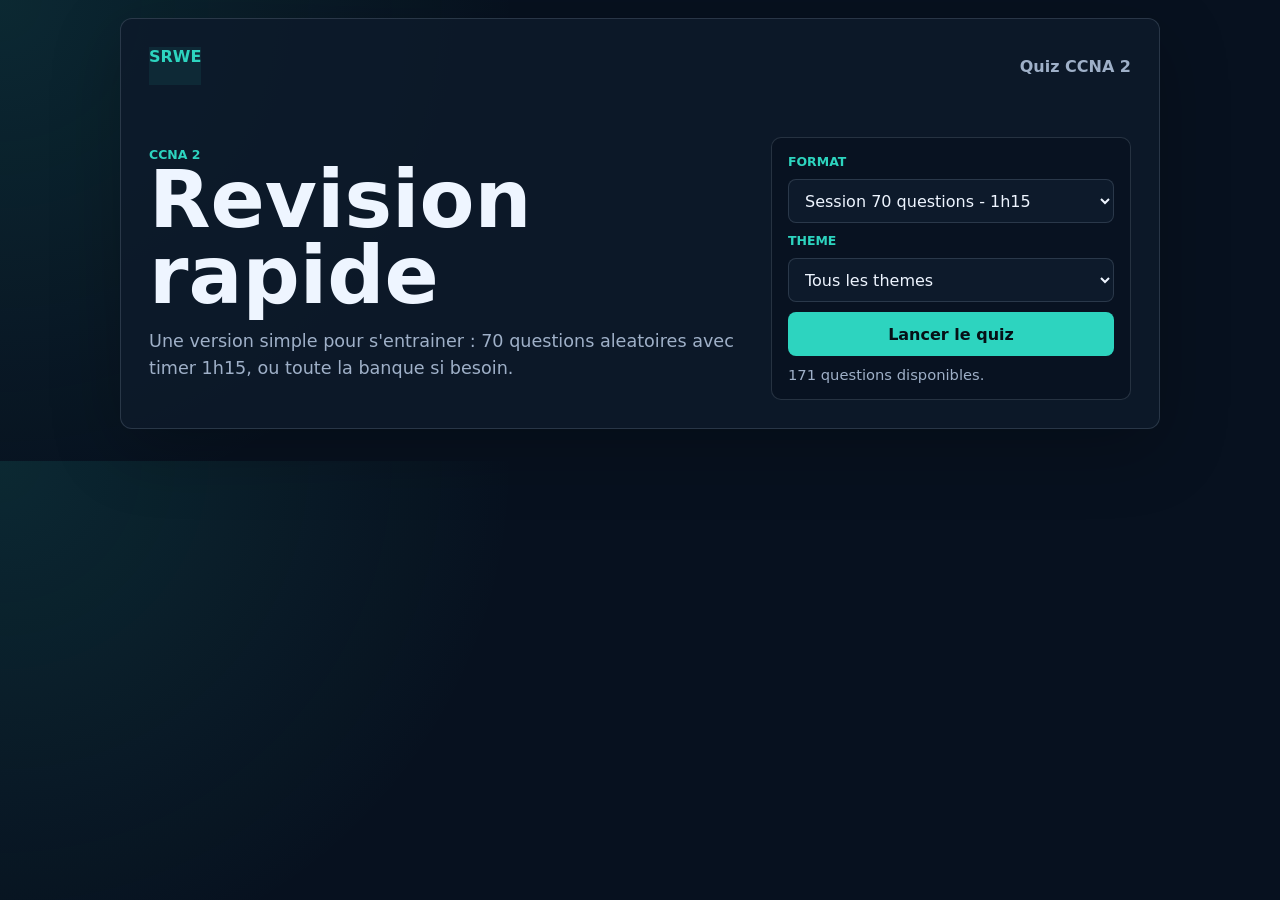
<file: ccna2.html>
<!doctype html>
<html lang="fr">
  <head>
    <meta charset="utf-8">
    <meta name="viewport" content="width=device-width, initial-scale=1">
    <title>CCNA 2 SRWE - Revision classe</title>
    <link rel="icon" href="icon.svg" type="image/svg+xml">
    <link rel="stylesheet" href="classe.css?v=2">
  </head>
  <body>
    <main class="class-app">
      <header class="class-hero">
        <nav class="class-top">
          <span class="brand">SRWE</span>
          <span>Quiz CCNA 2</span>
        </nav>
        <section class="hero-grid">
          <div>
            <p class="kicker">CCNA 2</p>
            <h1>Revision rapide</h1>
            <p class="intro">Une version simple pour s'entrainer : 70 questions aleatoires avec timer 1h15, ou toute la banque si besoin.</p>
          </div>
          <div class="start-card">
            <label for="sessionMode">Format</label>
            <select id="sessionMode">
              <option value="70">Session 70 questions - 1h15</option>
              <option value="all">Toutes les questions</option>
            </select>
            <label for="themeSelect">Theme</label>
            <select id="themeSelect">
              <option value="">Tous les themes</option>
            </select>
            <button id="startClassQuiz" type="button">Lancer le quiz</button>
            <p id="bankInfo">Chargement des questions...</p>
          </div>
        </section>
      </header>

      <section id="quizView" class="quiz-view hidden">
        <div class="quiz-head">
          <div>
            <p class="kicker">Question</p>
            <h2 id="questionCounter">1 / 70</h2>
          </div>
          <div class="progress">
            <strong id="timer">01:15:00</strong>
            <span id="answeredCounter">0 reponse</span>
            <div><i id="progressFill"></i></div>
          </div>
        </div>

        <article class="question-card">
          <p id="questionTheme" class="theme-pill"></p>
          <h3 id="questionText"></h3>
          <div id="questionImages" class="image-list"></div>
          <div id="answerList" class="answer-list"></div>
        </article>

        <footer class="quiz-actions">
          <button id="prevQuestion" type="button">Precedente</button>
          <button id="nextQuestion" type="button">Suivante</button>
          <button id="submitQuiz" type="button">Voir le score</button>
        </footer>
      </section>

      <section id="resultView" class="result-view hidden">
        <div class="result-card">
          <p class="kicker">Resultat</p>
          <h2 id="finalScore">0 / 70</h2>
          <p id="finalPercent"></p>
          <div class="result-actions">
            <button id="retryQuiz" type="button">Recommencer</button>
            <button id="backToStart" type="button">Retour accueil</button>
          </div>
        </div>
        <div id="correctionList" class="correction-list"></div>
      </section>
    </main>

    <script src="questions.js"></script>
    <script src="classe.js?v=2"></script>
  </body>
</html>
</file>
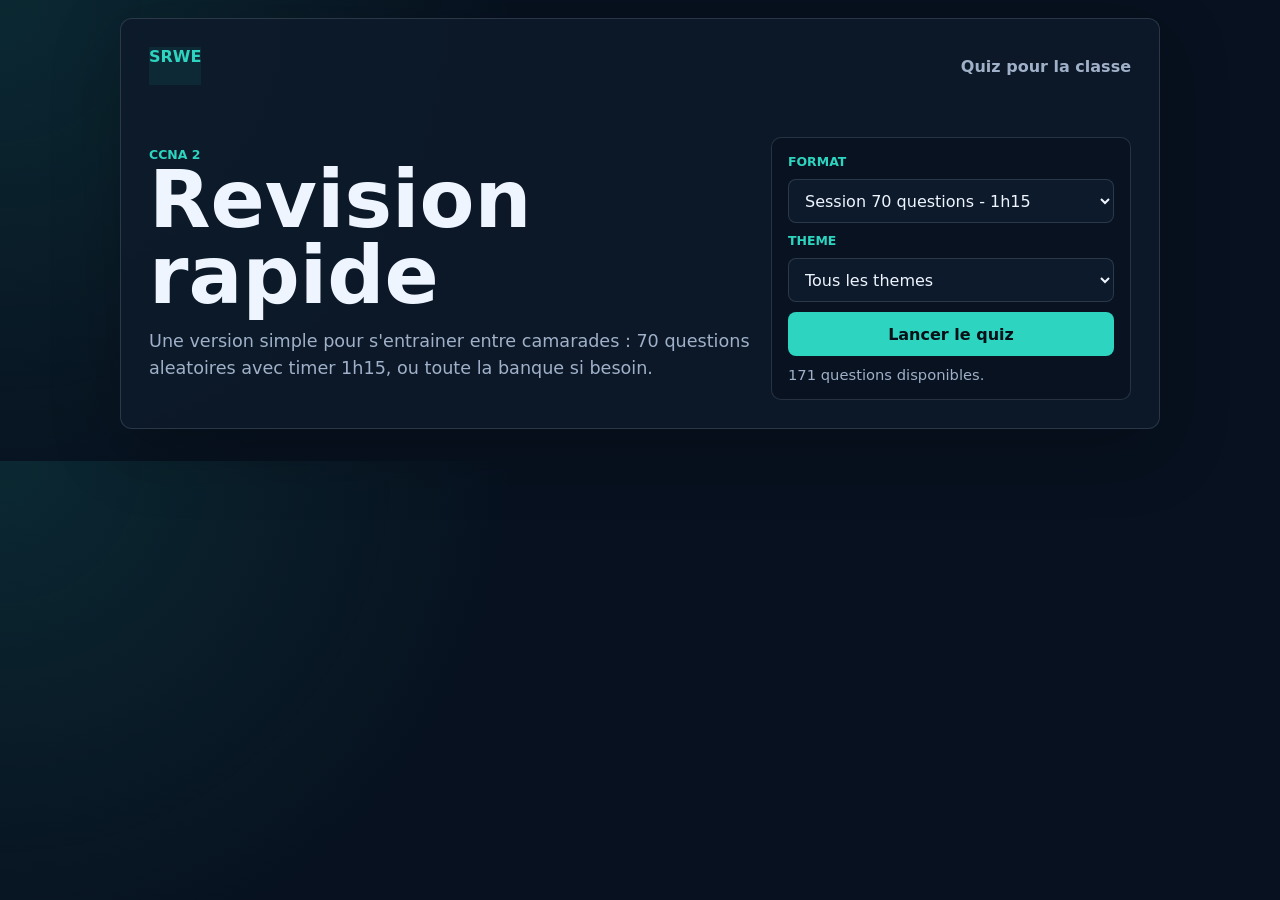
<file: classe.html>
<!doctype html>
<html lang="fr">
  <head>
    <meta charset="utf-8">
    <meta name="viewport" content="width=device-width, initial-scale=1">
    <title>CCNA 2 SRWE - Quiz classe</title>
    <link rel="icon" href="icon.svg" type="image/svg+xml">
    <link rel="stylesheet" href="classe.css?v=2">
  </head>
  <body>
    <main class="class-app">
      <header class="class-hero">
        <nav class="class-top">
          <span class="brand">SRWE</span>
          <span>Quiz pour la classe</span>
        </nav>
        <section class="hero-grid">
          <div>
            <p class="kicker">CCNA 2</p>
            <h1>Revision rapide</h1>
            <p class="intro">Une version simple pour s'entrainer entre camarades : 70 questions aleatoires avec timer 1h15, ou toute la banque si besoin.</p>
          </div>
          <div class="start-card">
            <label for="sessionMode">Format</label>
            <select id="sessionMode">
              <option value="70">Session 70 questions - 1h15</option>
              <option value="all">Toutes les questions</option>
            </select>
            <label for="themeSelect">Theme</label>
            <select id="themeSelect">
              <option value="">Tous les themes</option>
            </select>
            <button id="startClassQuiz" type="button">Lancer le quiz</button>
            <p id="bankInfo">Chargement des questions...</p>
          </div>
        </section>
      </header>

      <section id="quizView" class="quiz-view hidden">
        <div class="quiz-head">
          <div>
            <p class="kicker">Question</p>
            <h2 id="questionCounter">1 / 70</h2>
          </div>
          <div class="progress">
            <strong id="timer">01:15:00</strong>
            <span id="answeredCounter">0 reponse</span>
            <div><i id="progressFill"></i></div>
          </div>
        </div>

        <article class="question-card">
          <p id="questionTheme" class="theme-pill"></p>
          <h3 id="questionText"></h3>
          <div id="questionImages" class="image-list"></div>
          <div id="answerList" class="answer-list"></div>
        </article>

        <footer class="quiz-actions">
          <button id="prevQuestion" type="button">Precedente</button>
          <button id="nextQuestion" type="button">Suivante</button>
          <button id="submitQuiz" type="button">Voir le score</button>
        </footer>
      </section>

      <section id="resultView" class="result-view hidden">
        <div class="result-card">
          <p class="kicker">Resultat</p>
          <h2 id="finalScore">0 / 70</h2>
          <p id="finalPercent"></p>
          <div class="result-actions">
            <button id="retryQuiz" type="button">Recommencer</button>
            <button id="backToStart" type="button">Retour accueil</button>
          </div>
        </div>
        <div id="correctionList" class="correction-list"></div>
      </section>
    </main>

    <script src="questions.js"></script>
    <script src="classe.js?v=2"></script>
  </body>
</html>
</file>
<file: classe.css>
:root {
  color-scheme: dark;
  --bg: #07111f;
  --panel: #0d1a2b;
  --panel-soft: #132239;
  --line: rgba(148, 163, 184, 0.22);
  --text: #eef5ff;
  --muted: #9fb0c8;
  --accent: #2dd4bf;
  --good: #4ade80;
  --bad: #fb7185;
}

* {
  box-sizing: border-box;
}

body {
  margin: 0;
  color: var(--text);
  background: radial-gradient(circle at top left, rgba(45, 212, 191, 0.12), transparent 38%), var(--bg);
  font-family: Inter, system-ui, -apple-system, BlinkMacSystemFont, "Segoe UI", sans-serif;
}

button,
select,
a {
  font: inherit;
}

button,
a {
  min-height: 44px;
  border-radius: 8px;
  font-weight: 800;
}

button {
  border: 1px solid var(--line);
  color: var(--text);
  background: var(--panel-soft);
}

button.primary,
#startClassQuiz,
#submitQuiz {
  color: #061016;
  border-color: transparent;
  background: var(--accent);
}

button:disabled {
  opacity: 0.45;
}

a {
  display: inline-flex;
  align-items: center;
  justify-content: center;
  padding: 0 16px;
  color: var(--text);
  text-decoration: none;
  border: 1px solid var(--line);
  background: var(--panel-soft);
}

.class-app {
  width: min(1040px, calc(100% - 24px));
  margin: 0 auto;
  padding: 18px 0 32px;
}

.class-hero,
.quiz-view,
.result-card,
.correction-card {
  border: 1px solid var(--line);
  border-radius: 12px;
  background: rgba(13, 26, 43, 0.86);
  box-shadow: 0 20px 70px rgba(0, 0, 0, 0.24);
}

.class-hero {
  padding: clamp(16px, 4vw, 28px);
}

.class-top {
  display: flex;
  align-items: center;
  justify-content: space-between;
  gap: 12px;
  color: var(--muted);
  font-weight: 800;
}

.brand {
  min-height: 38px;
  color: var(--accent);
  border-color: rgba(45, 212, 191, 0.48);
  background: rgba(45, 212, 191, 0.08);
}

.hero-grid {
  display: grid;
  grid-template-columns: minmax(0, 1fr) minmax(280px, 360px);
  gap: 18px;
  align-items: end;
  margin-top: 52px;
}

.kicker,
label {
  margin: 0;
  color: var(--accent);
  font-size: 0.78rem;
  font-weight: 900;
  text-transform: uppercase;
}

h1,
h2,
h3,
p {
  margin-top: 0;
}

h1 {
  margin-bottom: 14px;
  font-size: clamp(2.5rem, 8vw, 5rem);
  line-height: 0.95;
}

.intro {
  max-width: 680px;
  color: var(--muted);
  font-size: 1.1rem;
  line-height: 1.55;
}

.start-card {
  display: grid;
  gap: 10px;
  padding: 16px;
  border: 1px solid var(--line);
  border-radius: 10px;
  background: rgba(7, 17, 31, 0.72);
}

select {
  width: 100%;
  min-height: 44px;
  padding: 0 12px;
  color: var(--text);
  border: 1px solid var(--line);
  border-radius: 8px;
  background: var(--panel);
}

#bankInfo,
.progress span {
  margin: 0;
  color: var(--muted);
  font-size: 0.92rem;
}

.hidden {
  display: none !important;
}

.quiz-view,
.result-view {
  margin-top: 16px;
}

.quiz-view {
  padding: 16px;
}

.quiz-head {
  display: flex;
  align-items: center;
  justify-content: space-between;
  gap: 16px;
  margin-bottom: 14px;
}

.quiz-head h2 {
  margin: 4px 0 0;
}

.progress {
  min-width: 220px;
  text-align: right;
}

.progress strong {
  display: block;
  margin-bottom: 2px;
  font-size: 1.1rem;
}

.progress div {
  height: 10px;
  margin-top: 8px;
  overflow: hidden;
  border-radius: 999px;
  background: rgba(148, 163, 184, 0.18);
}

.progress i {
  display: block;
  width: 0%;
  height: 100%;
  background: var(--accent);
}

.question-card {
  padding: 16px;
  border-radius: 10px;
  background: rgba(7, 17, 31, 0.72);
}

.theme-pill {
  display: inline-flex;
  margin-bottom: 12px;
  padding: 6px 10px;
  color: var(--muted);
  border-radius: 999px;
  background: rgba(148, 163, 184, 0.12);
  font-size: 0.82rem;
  font-weight: 800;
}

.question-card h3 {
  font-size: clamp(1.25rem, 4vw, 2rem);
  line-height: 1.2;
}

.image-list {
  display: grid;
  gap: 10px;
  margin: 12px 0;
}

.image-list img {
  max-width: min(100%, 620px);
  border-radius: 8px;
  background: white;
}

.answer-list {
  display: grid;
  gap: 10px;
  margin-top: 14px;
}

.matching-list {
  display: grid;
  gap: 10px;
}

.matching-row {
  display: grid;
  grid-template-columns: minmax(0, 1fr) minmax(180px, 0.8fr);
  gap: 10px;
  align-items: center;
  padding: 10px;
  border: 1px solid var(--line);
  border-radius: 8px;
  background: var(--panel-soft);
}

.study-note {
  width: 100%;
  min-height: 130px;
  padding: 12px;
  color: var(--text);
  border: 1px solid var(--line);
  border-radius: 8px;
  background: var(--panel);
  resize: vertical;
}

.answer {
  display: grid;
  grid-template-columns: 34px 1fr;
  gap: 10px;
  align-items: center;
  width: 100%;
  min-height: 54px;
  padding: 10px;
  text-align: left;
}

.answer.selected {
  border-color: rgba(45, 212, 191, 0.72);
  background: rgba(45, 212, 191, 0.12);
}

.letter {
  display: grid;
  place-items: center;
  width: 30px;
  height: 30px;
  border-radius: 999px;
  color: var(--muted);
  background: rgba(148, 163, 184, 0.12);
}

.quiz-actions,
.result-actions {
  display: flex;
  flex-wrap: wrap;
  gap: 10px;
  margin-top: 14px;
}

.quiz-actions button,
.result-actions button,
.result-actions a {
  flex: 1 1 160px;
}

.result-card {
  padding: 22px;
  text-align: center;
}

.result-card h2 {
  margin: 8px 0;
  font-size: clamp(2.8rem, 10vw, 5rem);
}

.correction-list {
  display: grid;
  gap: 12px;
  margin-top: 16px;
}

.correction-card {
  padding: 16px;
}

.correction-card.good {
  border-color: rgba(74, 222, 128, 0.44);
}

.correction-card.bad {
  border-color: rgba(251, 113, 133, 0.5);
}

.correction-card h3 {
  margin-bottom: 12px;
  font-size: 1.05rem;
}

.line {
  margin: 8px 0;
  padding: 10px;
  border-radius: 8px;
  background: rgba(148, 163, 184, 0.08);
}

.line.correct {
  color: var(--good);
  border: 1px solid rgba(74, 222, 128, 0.3);
}

.line.wrong {
  color: var(--bad);
  border: 1px solid rgba(251, 113, 133, 0.3);
}

@media (max-width: 720px) {
  .hero-grid,
  .quiz-head {
    grid-template-columns: 1fr;
    flex-direction: column;
    align-items: stretch;
  }

  .hero-grid {
    margin-top: 36px;
  }

  .progress {
    min-width: 0;
    text-align: left;
  }

  .matching-row {
    grid-template-columns: 1fr;
  }
}
</file>
